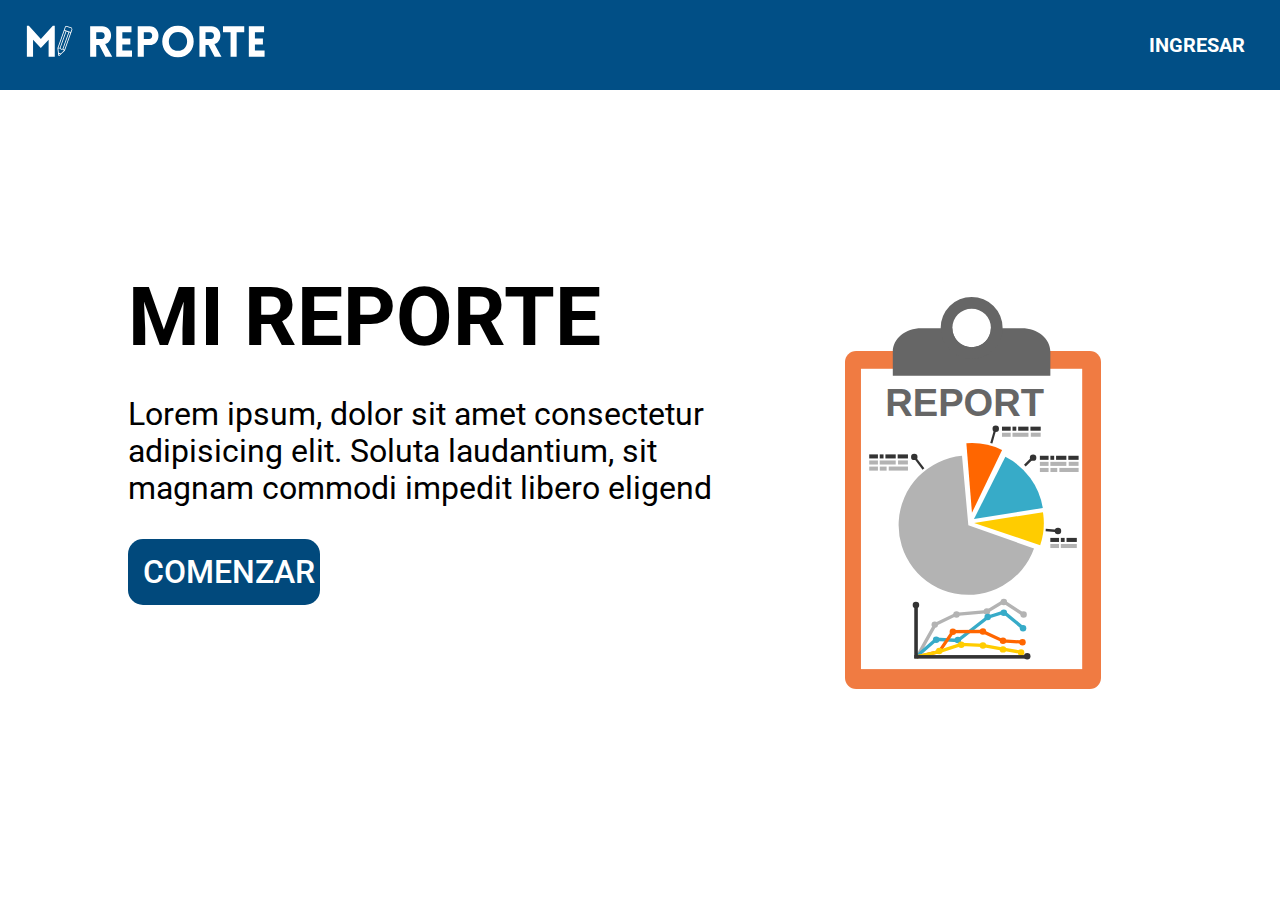
<file: index.html>
<!DOCTYPE html>
<html lang="es">
    <head>
        <meta charset="UTF-8" />
        <meta name="viewport" content="width=device-width, initial-scale=1.0" />
        <link rel="preconnect" href="https://fonts.googleapis.com" />
        <link rel="preconnect" href="https://fonts.gstatic.com" crossorigin />
        <link
            href="https://fonts.googleapis.com/css2?family=Poppins:ital,wght@0,100;0,200;0,300;0,400;0,500;0,600;0,700;0,800;0,900;1,100;1,200;1,300;1,400;1,500;1,600;1,700;1,800;1,900&family=Roboto:ital,wght@0,100;0,300;0,400;0,500;0,700;0,900;1,100;1,300;1,400;1,500;1,700;1,900&display=swap"
            rel="stylesheet"
        />
        <link
            href="https://fonts.googleapis.com/css2?family=Roboto:ital,wght@0,100;0,300;0,400;0,500;0,700;0,900;1,100;1,300;1,400;1,500;1,700;1,900&display=swap"
            rel="stylesheet"
        />
        <link
            rel="shortcut icon"
            href="assets/img/logo500.svg"
            type="image/x-icon"
        />
        <link rel="stylesheet" href="assets/css/normalize.css" />
        <link rel="stylesheet" href="assets/css/style.css" />
        <title>Mi Reporte</title>
    </head>
    <body>
        <header>
            <img src="assets/img/logo_header_white.svg" alt="#" />
            <nav>
                <ul>
                    <li><a href="login.html">INGRESAR</a></li>
                </ul>
            </nav>
        </header>
        <main>
            <section class="info">
                <h1>MI REPORTE</h1>
                <p>
                    Lorem ipsum, dolor sit amet consectetur adipisicing elit.
                    Soluta laudantium, sit magnam commodi impedit libero eligend
                </p>
                <button>COMENZAR</button>
            </section>
            <section class="img">
                <img src="assets/img/report_main.svg" alt="#" />
            </section>
        </main>
        <footer></footer>
    </body>
</html>
</file>
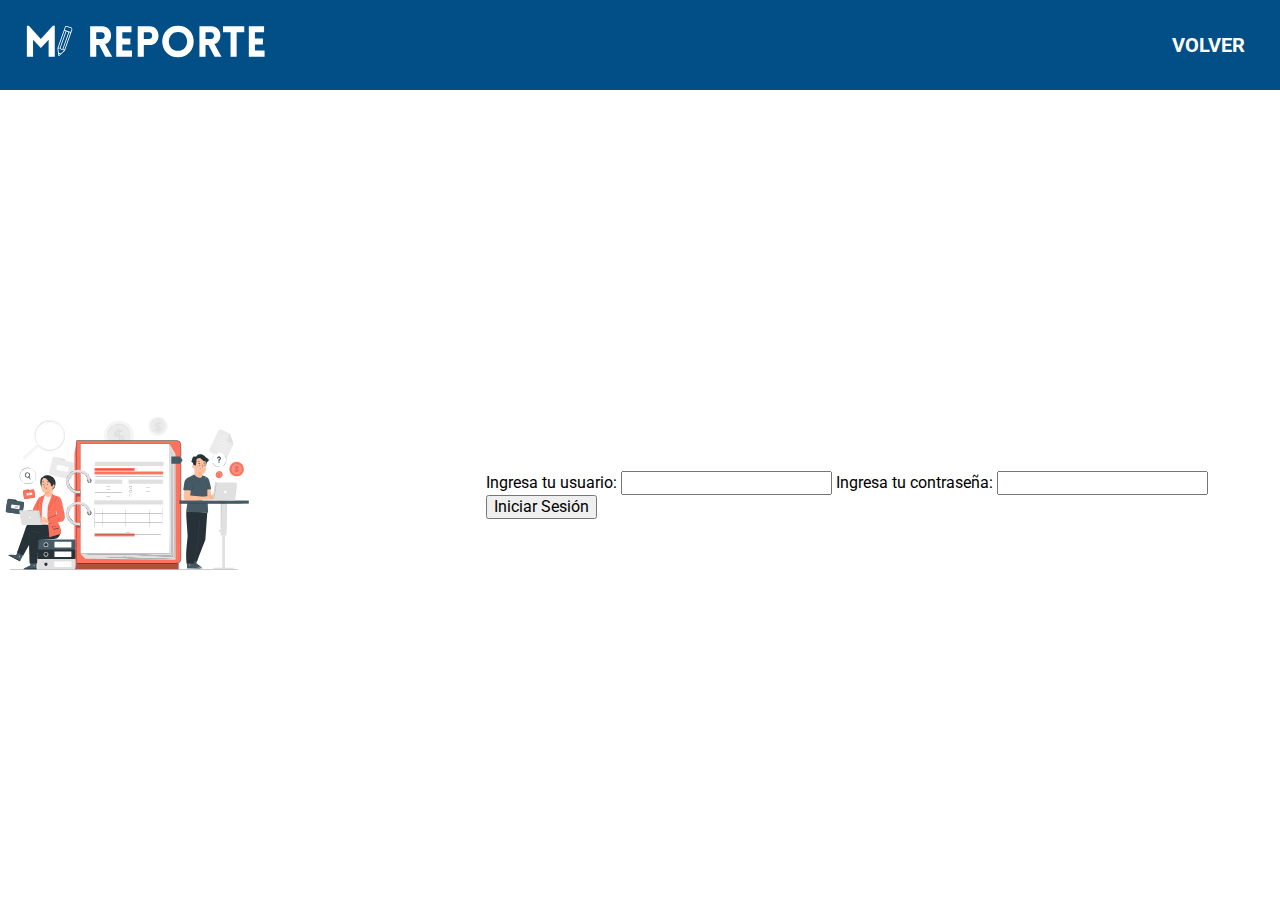
<file: login.html>
<!DOCTYPE html>
<html lang="es">
    <head>
        <meta charset="UTF-8" />
        <meta name="viewport" content="width=device-width, initial-scale=1.0" />
        <link rel="preconnect" href="https://fonts.googleapis.com" />
        <link rel="preconnect" href="https://fonts.gstatic.com" crossorigin />
        <link
            href="https://fonts.googleapis.com/css2?family=Poppins:ital,wght@0,100;0,200;0,300;0,400;0,500;0,600;0,700;0,800;0,900;1,100;1,200;1,300;1,400;1,500;1,600;1,700;1,800;1,900&family=Roboto:ital,wght@0,100;0,300;0,400;0,500;0,700;0,900;1,100;1,300;1,400;1,500;1,700;1,900&display=swap"
            rel="stylesheet"
        />
        <link
            href="https://fonts.googleapis.com/css2?family=Roboto:ital,wght@0,100;0,300;0,400;0,500;0,700;0,900;1,100;1,300;1,400;1,500;1,700;1,900&display=swap"
            rel="stylesheet"
        />
        <link
            rel="shortcut icon"
            href="assets/img/logo500.svg"
            type="image/x-icon"
        />
        <link rel="stylesheet" href="assets/css/normalize.css" />
        <link rel="stylesheet" href="assets/css/style.css" />
        <title>Mi Reporte</title>
    </head>
    <body>
        <header>
            <img src="assets/img/logo_header_white.svg" alt="#" />
            <nav>
                <ul>
                    <li><a href="#">VOLVER</a></li>
                </ul>
            </nav>
        </header>
        <main>
            <section class="img">
                <img src="assets/img/report_second.svg" alt="#" />
            </section>
            <section class="form">
                <form action="">
                    <label for="user">
                        Ingresa tu usuario:
                        <input type="text" id="user" />
                    </label>
                    <label for="password">
                        Ingresa tu contraseña:
                        <input type="password" id="password" />
                    </label>
                    <input type="button" value="Iniciar Sesión" />
                </form>
            </section>
        </main>
        <footer></footer>
    </body>
</html>
</file>
<file: assets/css/style.css>
body {
  font-family: "Roboto", "Poppins", sans-serif;
}

header {
  width: 100vw;
  max-width: 100%;
  height: 10vh;
  background: #014F86;
  display: flex;
  justify-content: space-between;
  align-items: center;
}
header img {
  padding-left: 20px;
  width: 250px;
}
header nav {
  padding-right: 20px;
}
header nav ul {
  list-style: none;
}
header nav ul a {
  text-decoration: none;
  color: #fff;
  font-size: 20px;
  font-weight: 700;
  padding: 15px;
}
header nav ul a:hover {
  color: #014F86;
  background: #FFF;
  padding: 15px;
  border-radius: 5px;
}

main {
  width: 100vw;
  height: 90vh;
  display: flex;
  justify-content: space-between;
  align-items: center;
}
main .info {
  width: 60%;
  height: 100%;
  display: flex;
  flex-direction: column;
  margin: 0 5vw 0 10vw;
}
main .info h1 {
  font-size: 82px;
  margin: 20vh 0 0 0;
}
main .info p {
  font-size: 32px;
  font-weight: 400;
}
main .info button {
  width: 15vw;
  cursor: pointer;
  border: none;
  background-color: #01497C;
  color: #FFF;
  padding: 15px;
  border-radius: 15px;
  font-size: 32px;
  font-weight: 500;
}
main .info button:hover {
  background-color: #fff;
  color: #01497C;
  border: 2px solid #01497C;
}
main .img {
  width: 40%;
}
main .img img {
  width: 20vw;
}/*# sourceMappingURL=style.css.map */
</file>
